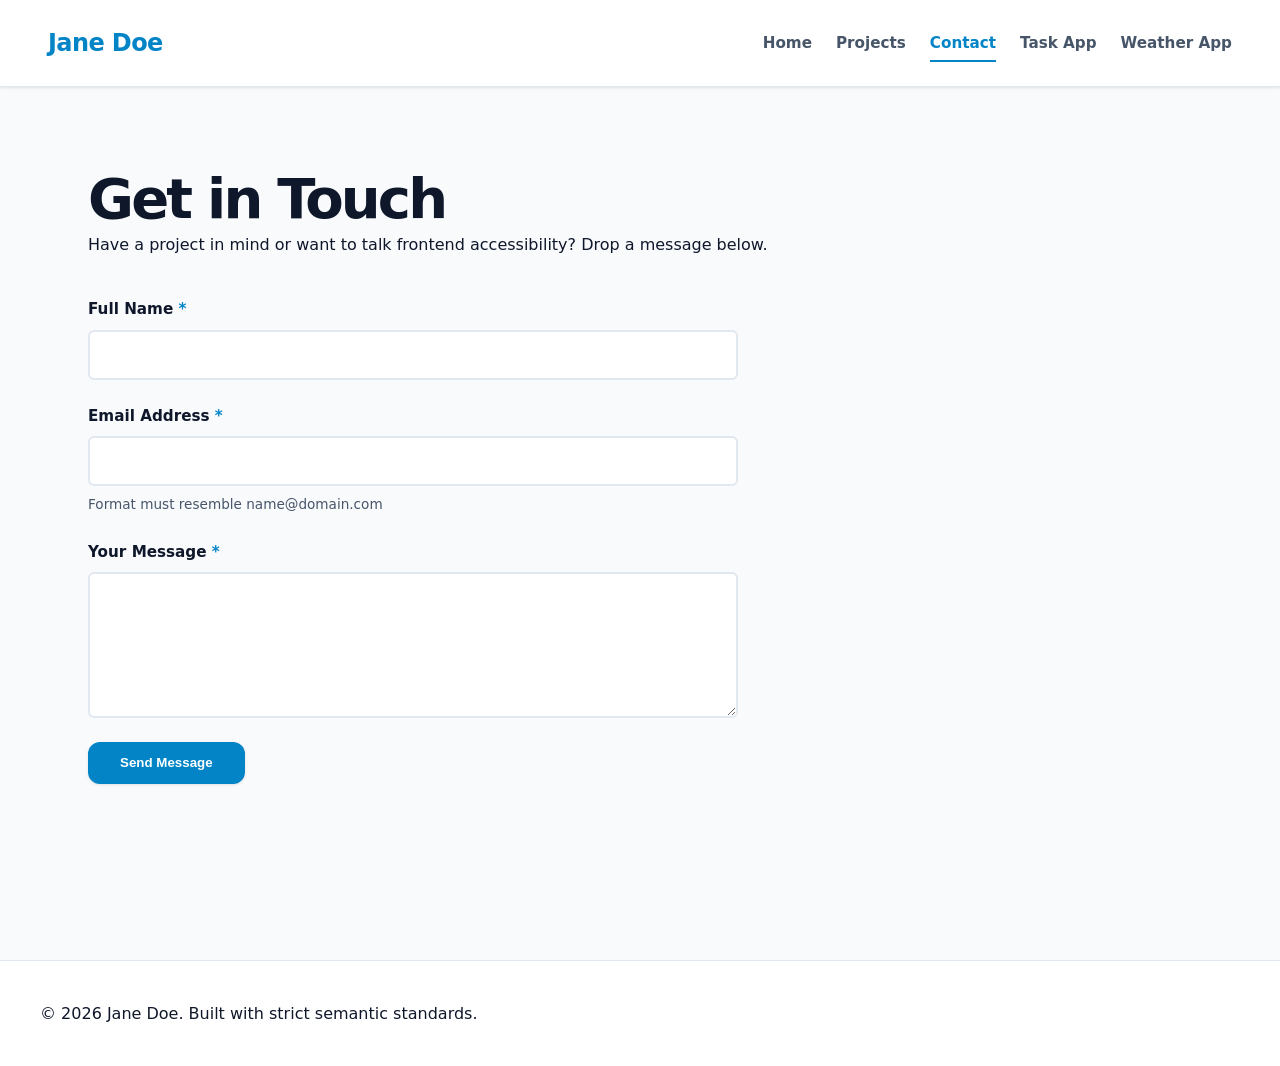
<file: contacts.html>
<!DOCTYPE html>
<html lang="en" dir="ltr">
<head>
  <meta charset="UTF-8">
  <meta name="viewport" content="width=device-width, initial-scale=1.0">
  <title>Contact | Jane Doe Engineering Portfolio</title>
  <meta name="description" content="Get in touch with Jane Doe for front-end architecture consulting, speaking engagements, or engineering roles.">
  <link rel="stylesheet" href="css/style.css">
</head>
<body>

  <a href="#main-content" class="skip-link">Skip to main content</a>

  <header class="site-header">
    <div class="logo">
      <a href="index.html" aria-label="Jane Doe Portfolio Home">Jane Doe</a>
    </div>
    <nav aria-label="Main Site Navigation">
      <ul class="nav-links">
        <li><a href="index.html">Home</a></li>
        <li><a href="project.html">Projects</a></li>
        <li><a href="contact.html" aria-current="page">Contact</a></li>
        <li><a href="todo.html">Task App</a></li>
        <li><a href="weather.html">Weather App</a></li>
      </ul>
    </nav>
  </header>

  <main id="main-content" tabindex="-1">
    <section aria-labelledby="contact-heading" class="contact-section">
      <h1 id="contact-heading">Get in Touch</h1>
      <p>Have a project in mind or want to talk frontend accessibility? Drop a message below.</p>

      <form action="#" method="POST" class="accessible-form" novalidate>
        
        <div class="form-group">
          <label for="user-name">Full Name <span class="required" aria-hidden="true">*</span></label>
          <input 
            type="text" 
            id="user-name" 
            name="name" 
            required 
            autocomplete="name"
            aria-required="true">
        </div>

        <div class="form-group">
          <label for="user-email">Email Address <span class="required" aria-hidden="true">*</span></label>
          <input 
            type="email" 
            id="user-email" 
            name="email" 
            required 
            autocomplete="email"
            aria-required="true"
            aria-describedby="email-hint">
          <small id="email-hint" class="form-hint">Format must resemble name@domain.com</small>
        </div>

        <div class="form-group">
          <label for="user-message">Your Message <span class="required" aria-hidden="true">*</span></label>
          <textarea 
            id="user-message" 
            name="message" 
            rows="6" 
            required 
            aria-required="true"></textarea>
        </div>

        <button type="submit" class="submit-btn">Send Message</button>
      </form>
    </section>
  </main>

  <footer class="site-footer">
    <div class="footer-content">
      <p>&copy; 2026 Jane Doe. Built with strict semantic standards.</p>
    </div>
  </footer>

</body>
</html>
</file>
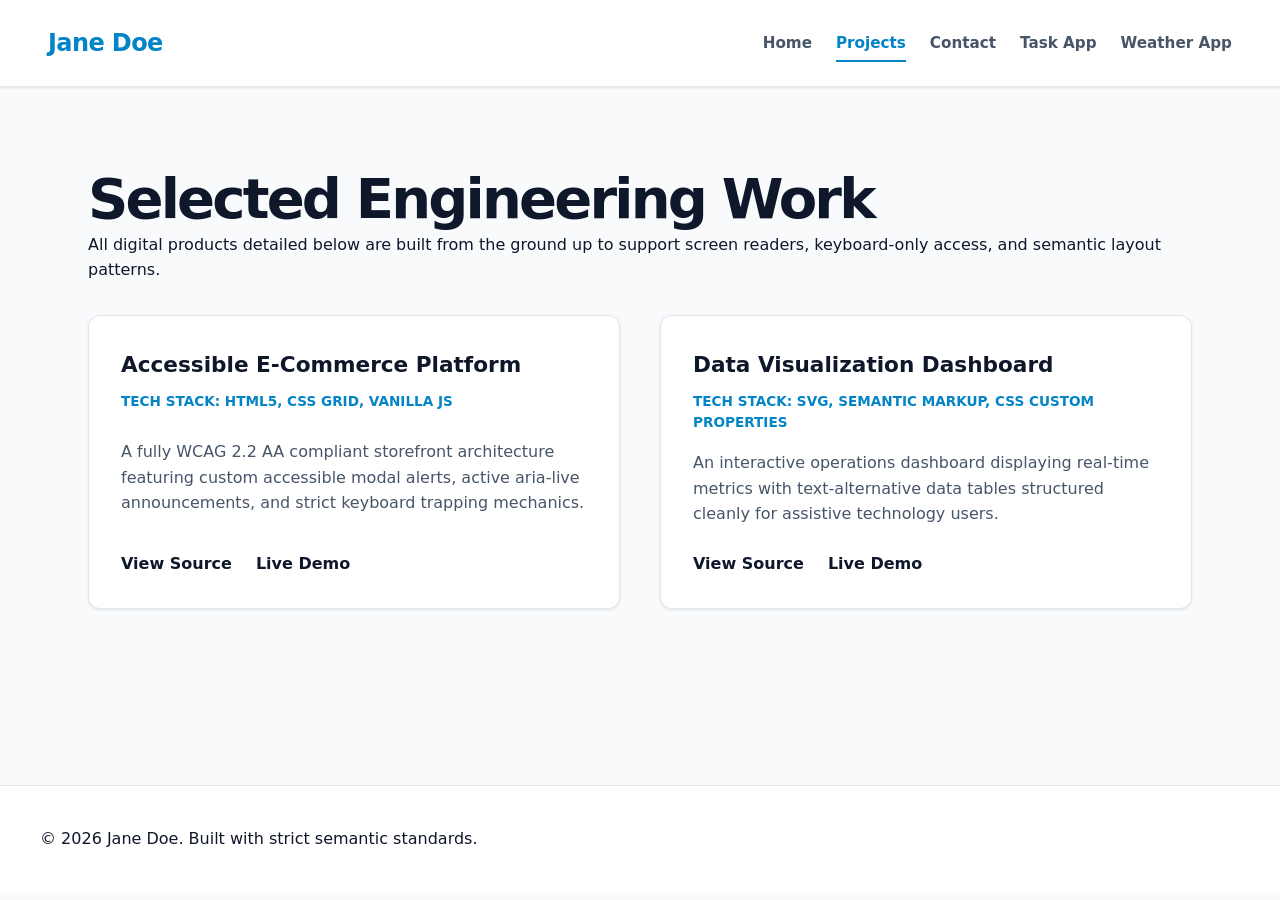
<file: projects.html>
<!DOCTYPE html>
<html lang="en" dir="ltr">
<head>
  <meta charset="UTF-8">
  <meta name="viewport" content="width=device-width, initial-scale=1.0">
  <title>Projects | Jane Doe Engineering Portfolio</title>
  <meta name="description" content="Explore production-grade frontend architecture projects designed with WCAG accessibility principles.">
  <link rel="stylesheet" href="css/style.css">
</head>
<body>

  <a href="#main-content" class="skip-link">Skip to main content</a>

  <header class="site-header">
    <div class="logo">
      <a href="index.html" aria-label="Jane Doe Portfolio Home">Jane Doe</a>
    </div>
    <nav aria-label="Main Site Navigation">
      <ul class="nav-links">
        <li><a href="index.html">Home</a></li>
        <li><a href="project.html" aria-current="page">Projects</a></li>
        <li><a href="contact.html">Contact</a></li>
        <li><a href="todo.html">Task App</a></li>
        <li><a href="weather.html">Weather App</a></li>
      </ul>
    </nav>
  </header>

  <main id="main-content" tabindex="-1">
    <section aria-labelledby="projects-heading" class="projects-section">
      <h1 id="projects-heading">Selected Engineering Work</h1>
      <p class="section-intro">All digital products detailed below are built from the ground up to support screen readers, keyboard-only access, and semantic layout patterns.</p>
      
      <div class="project-grid">
        <article class="project-card">
          <header class="project-header">
            <h3>Accessible E-Commerce Platform</h3>
            <p class="project-meta">Tech Stack: HTML5, CSS Grid, Vanilla JS</p>
          </header>
          <div class="project-body">
            <p>A fully WCAG 2.2 AA compliant storefront architecture featuring custom accessible modal alerts, active aria-live announcements, and strict keyboard trapping mechanics.</p>
          </div>
          <footer class="project-footer">
            <a href="#" aria-label="View Accessible E-Commerce Platform source code on GitHub">View Source</a>
            <a href="#" class="btn-live" aria-label="Launch live demo of Accessible E-Commerce Platform">Live Demo</a>
          </footer>
        </article>

        <article class="project-card">
          <header class="project-header">
            <h3>Data Visualization Dashboard</h3>
            <p class="project-meta">Tech Stack: SVG, Semantic Markup, CSS Custom Properties</p>
          </header>
          <div class="project-body">
            <p>An interactive operations dashboard displaying real-time metrics with text-alternative data tables structured cleanly for assistive technology users.</p>
          </div>
          <footer class="project-footer">
            <a href="#" aria-label="View Data Visualization Dashboard source code on GitHub">View Source</a>
            <a href="#" class="btn-live" aria-label="Launch live demo of Data Visualization Dashboard">Live Demo</a>
          </footer>
        </article>
      </div>
    </section>
  </main>

  <footer class="site-footer">
    <div class="footer-content">
      <p>&copy; 2026 Jane Doe. Built with strict semantic standards.</p>
    </div>
  </footer>

</body>
</html>
</file>
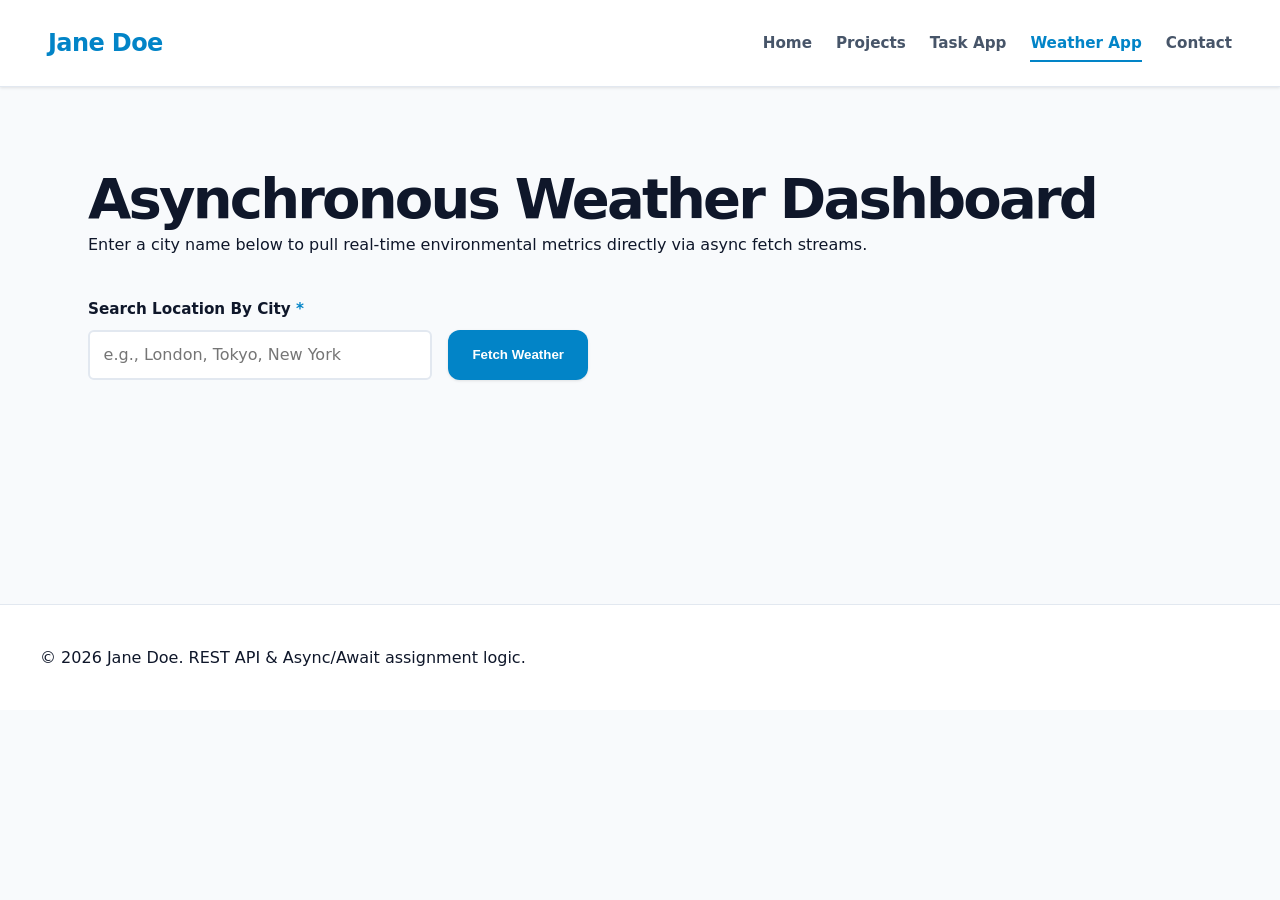
<file: weather.html>
<!DOCTYPE html>
<html lang="en" dir="ltr">
<head>
  <meta charset="UTF-8">
  <meta name="viewport" content="width=device-width, initial-scale=1.0">
  <title>Live Weather Dashboard | Jane Doe Portfolio</title>
  <meta name="description" content="A real-time weather tracking application fetching and rendering live metrics from a public REST API.">
  <link rel="stylesheet" href="css/style.css">
</head>
<body>

  <a href="#main-content" class="skip-link">Skip to main content</a>

  <header class="site-header">
    <div class="logo">
      <a href="index.html" aria-label="Jane Doe Portfolio Home">Jane Doe</a>
    </div>
    <nav aria-label="Main Site Navigation">
      <ul class="nav-links">
        <li><a href="index.html">Home</a></li>
        <li><a href="project.html">Projects</a></li>
        <li><a href="todo.html">Task App</a></li>
        <li><a href="weather.html" aria-current="page">Weather App</a></li>
        <li><a href="contact.html">Contact</a></li>
      </ul>
    </nav>
  </header>

  <main id="main-content" tabindex="-1">
    <section aria-labelledby="weather-heading">
      <h1 id="weather-heading">Asynchronous Weather Dashboard</h1>
      <p>Enter a city name below to pull real-time environmental metrics directly via async fetch streams.</p>

      <form id="weather-form" class="accessible-form" style="max-width: 500px; margin-bottom: 3rem;" novalidate>
        <div class="form-group">
          <label for="city-input">Search Location By City <span class="required" aria-hidden="true">*</span></label>
          <div style="display: flex; gap: 1rem; width: 100%;">
            <input 
              type="text" 
              id="city-input" 
              required 
              placeholder="e.g., London, Tokyo, New York" 
              style="flex-grow: 1;">
            <button type="submit" class="cta-button" style="margin: 0; padding: 0 1.5rem;">Fetch Weather</button>
          </div>
        </div>
      </form>

      <div id="weather-status" aria-live="polite" style="font-weight: 600; margin-bottom: 1.5rem;"></div>

      <div id="weather-display" class="project-grid" style="display: none;">
        
        <article class="project-card">
          <header>
            <p class="project-meta">Current State</p>
            <h3>Temperature & Conditions</h3>
          </header>
          <div class="project-body" style="margin-top: 1rem;">
            <p id="info-temp" style="font-size: 2.5rem; font-weight: 800; color: var(--accent-primary); line-height: 1;">--</p>
            <p id="info-desc" style="font-size: 1.15rem; font-weight: 600; margin-top: 0.5rem;">--</p>
          </div>
        </article>

        <article class="project-card">
          <header>
            <p class="project-meta">Atmospheric Variables</p>
            <h3>Humidity & Wind Scales</h3>
          </header>
          <div class="project-body" style="margin-top: 1rem; display: grid; gap: 0.75rem;">
            <p><strong>Humidity Index:</strong> <span id="info-humidity">--</span></p>
            <p><strong>Wind Speed velocity:</strong> <span id="info-wind">--</span></p>
            <p><strong>Location Confirmed:</strong> <span id="info-location" style="color: var(--accent-primary); font-weight:700;">--</span></p>
          </div>
        </article>

      </div>
    </section>
  </main>

  <footer class="site-footer">
    <div class="footer-content">
      <p>&copy; 2026 Jane Doe. REST API & Async/Await assignment logic.</p>
    </div>
  </footer>

  <script src="weather.js"></script>
</body>
</html>
</file>
<file: css/style.css>
:root {
  --bg-primary: #f8fafc;
  --bg-surface: #ffffff;
  --border-color: #e2e8f0;
  
  --text-main: #0f172a;
  --text-muted: #475569;
  
  --accent-primary: #0284c7;
  --accent-hover: #0369a1;
  --accent-subtle: #e0f2fe;
  
  --focus-ring: #f59e0b;
  --shadow-sm: 0 1px 3px rgba(0, 0, 0, 0.1);
  --shadow-md: 0 4px 6px -1px rgba(0, 0, 0, 0.1), 0 2px 4px -1px rgba(0, 0, 0, 0.06);
  
  --font-sans: 'Inter', system-ui, -apple-system, sans-serif;
  --radius-md: 12px;
  --radius-sm: 6px;
  --transition-smooth: all 0.3s cubic-bezier(0.4, 0, 0.2, 1);
}

@media (prefers-color-scheme: dark) {
  :root {
    --bg-primary: #0f172a;
    --bg-surface: #1e293b;
    --border-color: #334155;
    
    --text-main: #f8fafc;
    --text-muted: #94a3b8;
    
    --accent-primary: #38bdf8;
    --accent-hover: #7dd3fc;
    --accent-subtle: #0c4a6e;
    
    --shadow-sm: 0 1px 3px rgba(0, 0, 0, 0.5);
    --shadow-md: 0 4px 6px -1px rgba(0, 0, 0, 0.4);
  }
}

*, *::before, *::after {
  box-sizing: border-box;
  margin: 0;
  padding: 0;
}

body {
  background-color: var(--bg-primary);
  color: var(--text-main);
  font-family: var(--font-sans);
  line-height: 1.6;
  -webkit-font-smoothing: antialiased;
  transition: background-color 0.3s ease, color 0.3s ease;
}

*:focus-visible {
  outline: 4px solid var(--focus-ring) !important;
  outline-offset: 3px !important;
}

.skip-link {
  position: absolute;
  top: -100px;
  left: 1rem;
  background: var(--accent-primary);
  color: #000000; 
  padding: 0.75rem 1.5rem;
  font-weight: 700;
  border-radius: 0 0 var(--radius-sm) var(--radius-sm);
  text-decoration: none;
  z-index: 999;
  transition: top 0.2s ease;
}

.skip-link:focus {
  top: 0;
}

.site-header {
  display: flex;
  flex-direction: column;
  align-items: center;
  gap: 1rem;
  padding: 1.5rem;
  background-color: var(--bg-surface);
  border-bottom: 1px solid var(--border-color);
  box-shadow: var(--shadow-sm);
}

.logo a {
  font-size: 1.5rem;
  font-weight: 800;
  color: var(--accent-primary);
  text-decoration: none;
  letter-spacing: -0.025em;
}

.nav-links {
  display: flex;
  gap: 1.5rem;
  list-style: none;
}

.nav-links a {
  color: var(--text-muted);
  text-decoration: none;
  font-weight: 600;
  font-size: 0.95rem;
  transition: var(--transition-smooth);
  padding: 0.5rem 0;
}

.nav-links a:hover {
  color: var(--accent-primary);
}

.nav-links a[aria-current="page"] {
  color: var(--accent-primary);
  border-bottom: 2px solid var(--accent-primary);
}

main {
  max-width: 1200px;
  margin: 0 auto;
  padding: 2.5rem 1.25rem;
}

h1 { font-size: 2.25rem; font-weight: 800; letter-spacing: -0.05em; line-height: 1.15; }
h2 { font-size: 1.75rem; font-weight: 700; letter-spacing: -0.03em; }
h3 { font-size: 1.35rem; font-weight: 700; }

.hero {
  display: flex;
  flex-direction: column;
  justify-content: center;
  min-height: 50vh;
  margin-bottom: 3.5rem;
}

.hero p {
  color: var(--text-muted);
  font-size: 1.15rem;
  margin: 1.5rem 0 2rem 0;
  max-width: 600px;
}

.cta-button, .submit-btn {
  display: inline-flex;
  align-items: center;
  justify-content: center;
  background-color: var(--accent-primary);
  color: #ffffff !important;
  padding: 0.85rem 2rem;
  font-weight: 700;
  text-decoration: none;
  border-radius: var(--radius-md);
  border: none;
  cursor: pointer;
  box-shadow: var(--shadow-sm);
  transition: var(--transition-smooth);
  width: max-content;
}

.cta-button:hover, .submit-btn:hover {
  background-color: var(--accent-hover);
  transform: translateY(-2px);
  box-shadow: var(--shadow-md);
}

.project-grid {
  display: grid;
  grid-template-columns: 1fr; 
  gap: 1.75rem;
  margin-top: 2rem;
}

.project-card {
  background-color: var(--bg-surface);
  border: 1px solid var(--border-color);
  border-radius: var(--radius-md);
  padding: 2rem;
  box-shadow: var(--shadow-sm);
  display: flex;
  flex-direction: column; 
  justify-content: space-between;
  transition: var(--transition-smooth);
}

.project-card:hover {
  transform: translateY(-4px);
  box-shadow: var(--shadow-md);
  border-color: var(--accent-primary);
}

.project-meta {
  font-size: 0.85rem;
  font-weight: 700;
  color: var(--accent-primary);
  text-transform: uppercase;
  margin: 0.5rem 0 1rem 0;
}

.project-body p {
  color: var(--text-muted);
  margin-bottom: 1.5rem;
}

.project-footer {
  display: flex;
  gap: 1.5rem;
}

.project-footer a {
  text-decoration: none;
  font-weight: 700;
  color: var(--text-main);
  transition: var(--transition-smooth);
}

.project-footer a:hover {
  color: var(--accent-primary);
}

.accessible-form {
  display: grid;
  gap: 1.5rem;
  max-width: 650px;
  margin-top: 2.5rem;
}

.form-group {
  display: flex;
  flex-direction: column;
  gap: 0.5rem;
}

.form-group label {
  font-weight: 600;
  font-size: 0.95rem;
}

.form-group input, 
.form-group select, 
.form-group textarea {
  background-color: var(--bg-surface);
  color: var(--text-main);
  border: 2px solid var(--border-color);
  border-radius: var(--radius-sm);
  padding: 0.85rem;
  font-family: inherit;
  font-size: 1rem;
  transition: var(--transition-smooth);
}

.form-group input:focus, 
.form-group select:focus, 
.form-group textarea:focus {
  border-color: var(--accent-primary);
}

.form-hint {
  color: var(--text-muted);
  font-size: 0.85rem;
}

.required {
  color: var(--accent-primary);
}

.site-footer {
  background-color: var(--bg-surface);
  border-top: 1px solid var(--border-color);
  padding: 2.5rem 1.25rem;
  margin-top: 6rem;
}

.footer-content {
  display: flex;
  flex-direction: column;
  align-items: center;
  gap: 1.5rem;
  max-width: 1200px;
  margin: 0 auto;
}

.social-links {
  display: flex;
  gap: 2rem;
  list-style: none;
}

.social-links a {
  color: var(--text-muted);
  text-decoration: none;
  font-weight: 600;
  transition: var(--transition-smooth);
}

.social-links a:hover {
  color: var(--accent-primary);
}

@media (min-width: 768px) {
  .site-header {
    flex-direction: row;
    justify-content: space-between;
    padding: 1.5rem 3rem;
  }

  main {
    padding: 5rem 3rem;
  }

  h1 {
    font-size: 3.5rem;
  }

  .project-grid {
    grid-template-columns: repeat(2, 1fr);
    gap: 2.5rem;
  }

  .footer-content {
    flex-direction: row;
    justify-content: space-between;
  }
}
</file>
